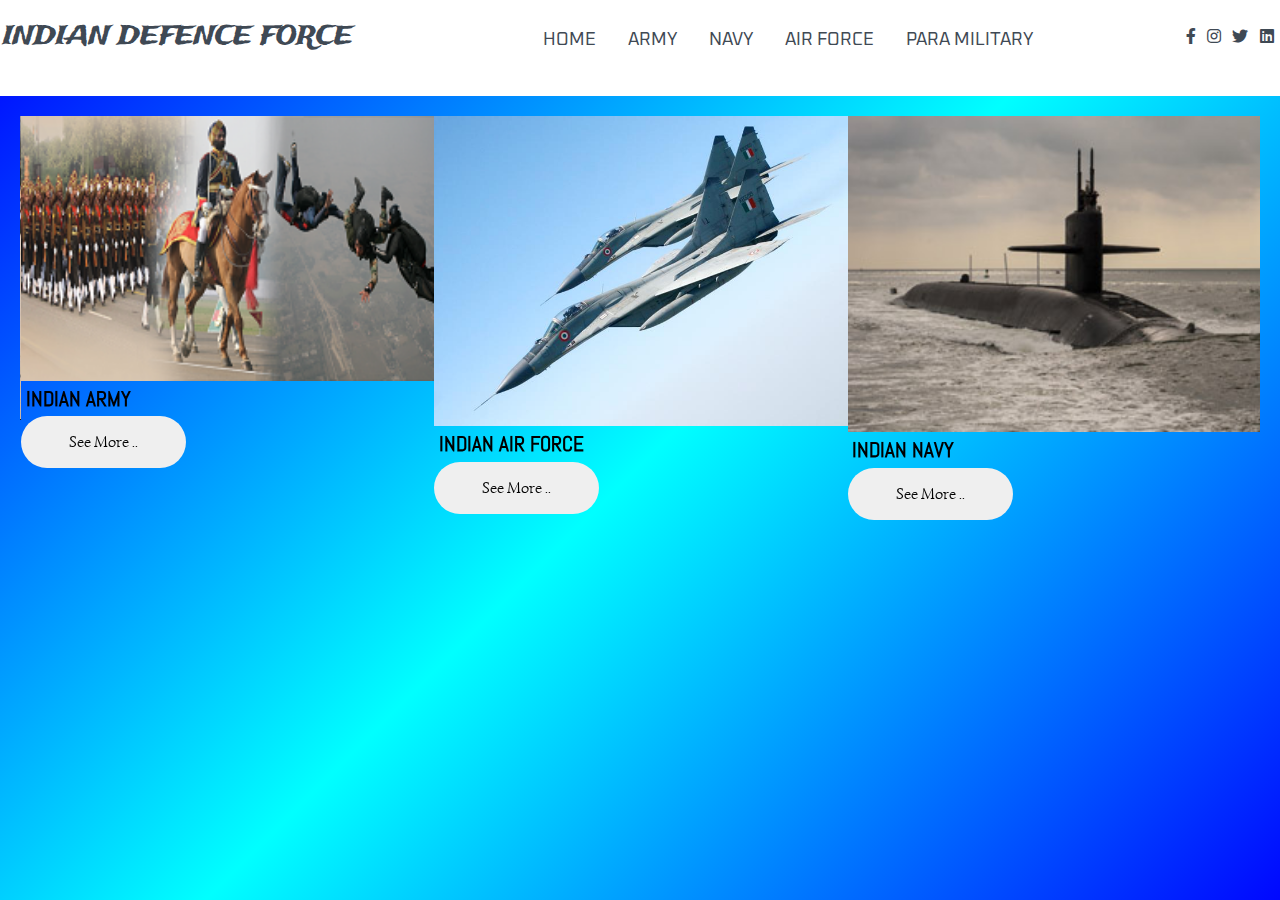
<file: index.html>
<!DOCTYPE>
<html>
<head>
<meta http-equiv="Content-Type" content="text/html; charset=utf-8" />
<title>INDIAN DEFENCE FORCE</title>

<!-- Font Family CSS -->
  <link href="https://fonts.googleapis.com/css?family=Abel|Libre+Baskerville|Oxanium|Simonetta|Trade+Winds&display=swap" rel="stylesheet">

  <!-- Font Awesome CSS -->
  <link rel="stylesheet" type="text/css" href="./css/all.css">
  <!-- Owl Carousel -->
  <link rel="stylesheet" type="text/css" href="./css/owl.carousel.min.css">

  <link rel="stylesheet" type="text/css" href="./css/owl.theme.default.min.css">

    <!-- Custom Style -->
  <link rel="stylesheet" type="text/css" href="css/style.css">
<style>
   body {
            /* background: url(/doc/air/af3.2.jpg) no-repeat; */
            background: linear-gradient(135deg, blue,cyan,blue,cyan,lime);
            background-size: 1366px 3055px;
            
        }


  </style>
</head>
<body>
  <!-- --------------- Navigation --------------- -->

  <nav class="nav">
    
    <div class="nav-menu flex-row">
      <div class="nav-brand" style="font-size: 25px;">
        <a href="#" class="text-gray">INDIAN DEFENCE FORCE</a>
      </div>
      <div class="toggle-collapse">
        <div class="toggle-icons">
          <i class="fas fa-bars"></i>
        </div>
      </div>
      <div>
        <ul class="nav-items">
          <li class="nav-link">
            <a href="#">HOME</a>
          </li>
          <li class="nav-link">
            <a href="army.html">ARMY</a>
          </li>
          <li class="nav-link">
            <a href="navy.html">NAVY</a>
          </li>
          <li class="nav-link">
            <a href="air.html">AIR FORCE</a>
          </li>
          <li class="nav-link">
            <a href="paramil.html">PARA MILITARY</a>
          </li>
        </ul>
      </div>
      <div class="social text-gray">
        <a href="#"><i class="fab fa-facebook-f"></i></a>
        <a href="#"><i class="fab fa-instagram"></i></a>
        <a href="#"><i class="fab fa-twitter"></i></a>
        <a href="#"><i class="fab fa-linkedin"></i></a>
      </div>
    </div>

  </nav>







  <!-- --------------- Navigation --------------- -->


<!--   Blog Carousel   -->

    <section>
      <div class="blog" style="height: 400px; padding: 20px;">
        <div class="comtainer" style="width: 100%; ">
          <div class="owl-carousel owl-theme blog-post">
            
            <div class="blog-content">
              <img src="army/ar1.png" alt="Post-1" >
              <div class="blog-title">
                <h3>INDIAN ARMY</h3>
                <a href="army.html"><button class="btn btn-blog">See More ..</button></a>
              </div>
            </div>
            <div class="blog-content">
              <img src="air/af2.jpg" alt="Post-2" >
              <div class="blog-title">
                <h3>INDIAN AIR FORCE</h3>
                <a href="air.html"><button class="btn btn-blog">See More ..</button></a>
              </div>
            </div>
            <div class="blog-content">
              <img src="navy/n5.jpg" alt="Post-3" >
              <div class="blog-title">
                <h3>INDIAN NAVY</h3>
                <a href="navy.html"><button class="btn btn-blog">See More ..</button></a>
              </div>
            </div>
            <div class="blog-content">
              <img src="para_mil/p6.jpg" alt="Post-4" >
              <div class="blog-title">
                <h3>PARA MILITARY</h3>
                <a href="paramil.html"><button class="btn btn-blog">See More ..</button></a>
              </div>
            </div>
          </div>
        </div>
      </div>
    </section>



    <!--   Blog Carousel   -->  










  <!--Jquery Library File-->
  <script type="text/javascript" src="./js/jquery.min.js"></script>

  <!-- Owl Carousel JS -->

  <script src="./js/owl.carousel.min.js"></script>


  <!--Custom JavaScript File-->
  <script src="./js/main.js"></script>




</body>
</html>
</file>
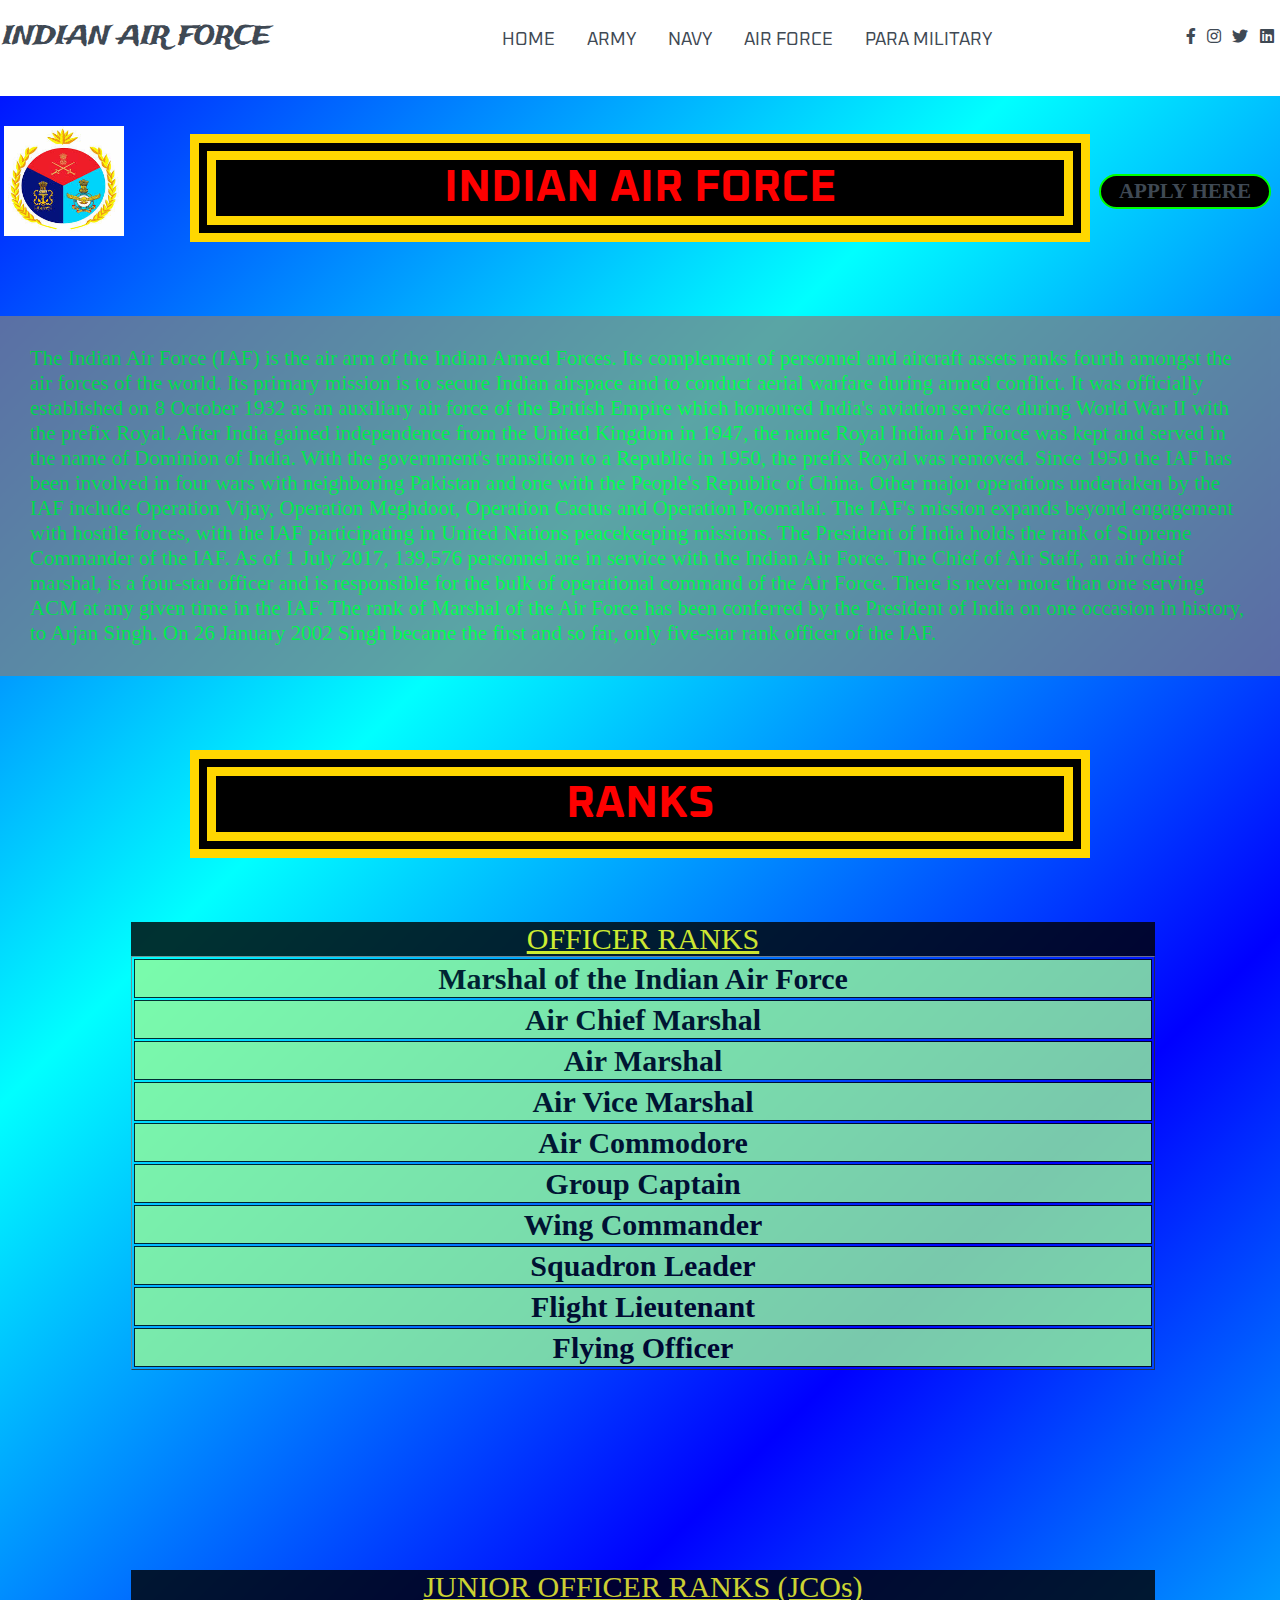
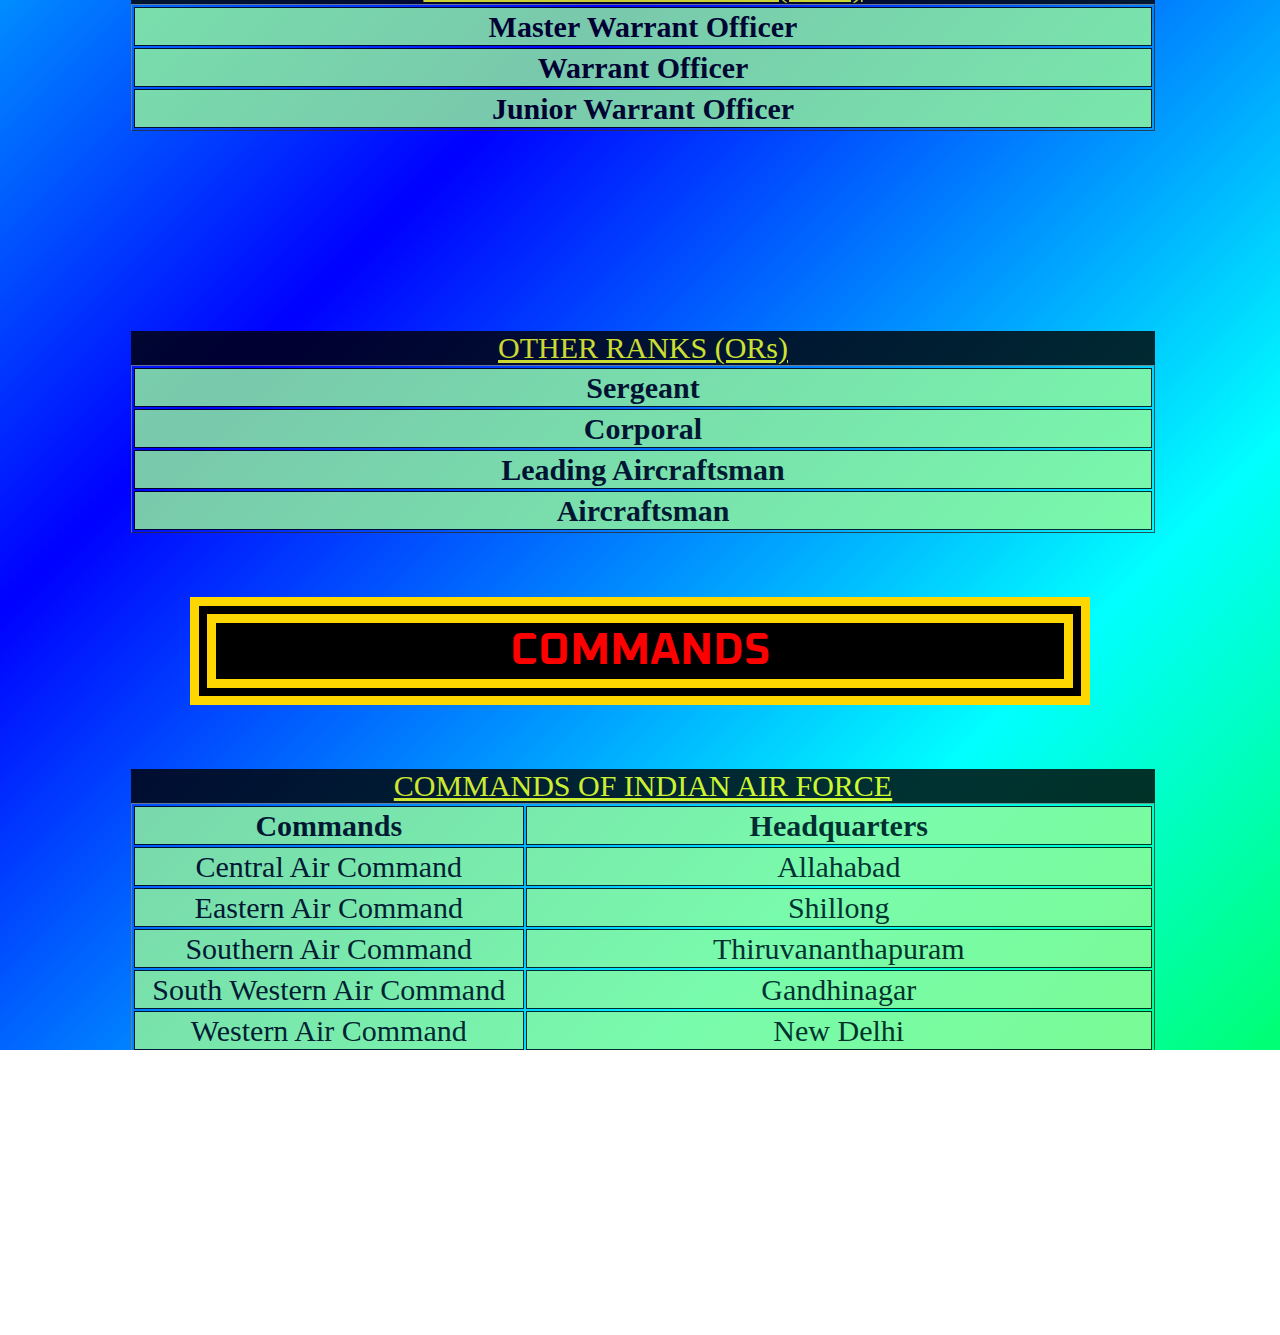
<file: air.html>
<!DOCTYPE html>
<html lang="en">

<head>
    <meta charset="UTF-8">
    <meta name="viewport" content="width=device-width, initial-scale=1.0">
    <title>AIR FORCE INFO PAGE</title>
    <SCRipt>alert("Welcome To India Air Force Info Page")</SCRipt>
    <link rel="stylesheet" href="army.css">
    <style>
        body {
            /* background: url(/doc/air/af3.2.jpg) no-repeat; */
            background: linear-gradient(135deg, blue,cyan,blue,cyan,lime);
            background-size: 1366px 3055px;
            
        }
    </style>
    <!-- Font Family CSS -->
  <link href="https://fonts.googleapis.com/css?family=Abel|Libre+Baskerville|Oxanium|Simonetta|Trade+Winds&display=swap" rel="stylesheet">

  <!-- Font Awesome CSS -->
  <link rel="stylesheet" type="text/css" href="./css/all.css">
  <!-- Owl Carousel -->
  <link rel="stylesheet" type="text/css" href="./css/owl.carousel.min.css">

  <link rel="stylesheet" type="text/css" href="./css/owl.theme.default.min.css">

    <!-- Custom Style -->
  <link rel="stylesheet" type="text/css" href="css/style.css">
</head>

<body>

  <!-- --------------- Navigation --------------- -->

  <nav class="nav">
    
    <div class="nav-menu flex-row">
      <div class="nav-brand" style="font-size: 25px;">
        <a href="#" class="text-gray">INDIAN AIR FORCE</a>
      </div>
      <div class="toggle-collapse">
        <div class="toggle-icons">
          <i class="fas fa-bars"></i>
        </div>
      </div>
      <div>
        <ul class="nav-items">
          <li class="nav-link">
            <a href="index.html">HOME</a>
          </li>
          <li class="nav-link">
            <a href="army.html">ARMY</a>
          </li>
          <li class="nav-link">
            <a href="navy.html">NAVY</a>
          </li>
          <li class="nav-link">
            <a href="air.html">AIR FORCE</a>
          </li>
          <li class="nav-link">
            <a href="paramil.html">PARA MILITARY</a>
          </li>
        </ul>
      </div>
      <div class="social text-gray">
        <a href="#"><i class="fab fa-facebook-f"></i></a>
        <a href="#"><i class="fab fa-instagram"></i></a>
        <a href="#"><i class="fab fa-twitter"></i></a>
        <a href="#"><i class="fab fa-linkedin"></i></a>
      </div>
    </div>

  </nav>







  <!-- --------------- Navigation --------------- -->




    <img src="logo.jpg" alt="Indian Air Force" class="logo">
    <a href="" class="index">
        <h2>INDIAN AIR FORCE</h2>
    </a>
    <h4 class="h4"> <a href="">APPLY HERE</a> </h4>
    <p>The Indian Air Force (IAF) is the air arm of the Indian Armed Forces. Its complement of personnel and aircraft
        assets ranks fourth amongst the air forces of the world. Its primary mission is to secure Indian airspace and
        to conduct aerial warfare during armed conflict. It was officially established on 8 October 1932 as an auxiliary
        air force of the British Empire which honoured India's aviation service during World War II with the prefix
        Royal. After India gained independence from the United Kingdom in 1947, the name Royal Indian Air Force was
        kept and served in the name of Dominion of India. With the government's transition to a Republic in 1950, the
        prefix Royal was removed.
        Since 1950 the IAF has been involved in four wars with neighboring Pakistan and one with the People's Republic
        of China. Other major operations undertaken by the IAF include Operation Vijay, Operation Meghdoot, Operation
        Cactus and Operation Poomalai. The IAF's mission expands beyond engagement with hostile forces, with the IAF
        participating in United Nations peacekeeping missions.
        The President of India holds the rank of Supreme Commander of the IAF. As of 1 July 2017, 139,576 personnel
        are in service with the Indian Air Force. The Chief of Air Staff, an air chief marshal, is a four-star
        officer and is responsible for the bulk of operational command of the Air Force. There is never more than one
        serving ACM at any given time in the IAF. The rank of Marshal of the Air Force has been conferred by the
        President of India on one occasion in history, to Arjan Singh. On 26 January 2002 Singh became the first and so
        far, only five-star rank officer of the IAF.
    </p>
    <h2 id="rankaf">RANKS</h2>
    <table border="1" align="centre" width="80%" class="table">
        <caption> OFFICER RANKS</caption>
        <!-- Marshal of the Indian Air Force1
Air Chief Marshal2
Air Marshal
Air Vice Marshal
Air Commodore
Group Captain
Wing Commander
Squadron Leader
Flight Lieutenant
Flying Officer



jcos 


Master
Warrant Officer
Warrant Officer
Junior Warrant Officer



Sergeant
Corporal
Leading Aircraftsman
Aircraftsman


 -->
        <tr>
            <th> Marshal of the Indian Air Force</th>
        </tr>
        <tr>
            <th>Air Chief Marshal</th>
        </tr>
        <tr>
            <th>Air Marshal</th>
        </tr>
        <tr>
            <th>Air Vice Marshal</th>
        </tr>
        <tr>
            <th>Air Commodore</th>
        </tr>
        <tr>
            <th>Group Captain</th>
        </tr>
        <tr>
            <th>Wing Commander</th>
        </tr>
        <tr>
            <th>Squadron Leader</th>
        </tr>
        <tr>
            <th>Flight Lieutenant</th>
        </tr>
        <tr>
            <th>Flying Officer</th>
        </tr>

    </table>
    <table border="1" align="centre" width="80%" class="table">
        <caption>JUNIOR OFFICER RANKS (JCOs)</caption>
        <tr>
            <th>Master Warrant Officer</th>
        </tr>
        <tr>
            <th>Warrant Officer</th>
        </tr>
        <tr>
            <th>Junior Warrant Officer</th>
        </tr>


    </table>
    <table border="1" align="centre" width="80%" class="table">
        <caption> OTHER RANKS (ORs)</caption>
        <tr>
            <th>Sergeant</th>
        </tr>
        <tr>
            <th>Corporal</th>
        </tr>
        <tr>
            <th>Leading Aircraftsman</th>
        </tr>
        <tr>
            <th>Aircraftsman</th>
        </tr>


    </table>






    <h2 id="cmdaf">COMMANDS</h2>
    <!-- <div class="cmds">
        Headquarters, Indian Army	New Delhi<br>
    
    Central Command Lucknow<br>
    
    Eastern Command   Kolkata<br>
    
    Northern CommandUdhampur<br>
     
    Southern CommandPune<br>
    
    South Western Command Jaipur<br>
    
    Western Command  Chandimandir<br>
    
    Army Training Command Shimla<br>
    
    
    </div> -->
    <table border="1" align="centre" width="80%" class="table">
        <caption> COMMANDS OF INDIAN AIR FORCE</caption>
        <tr>
            <th>Commands</th>
            <th>Headquarters</th>
        </tr>
        <tr>
            <td>Central Air Command </td>
            <td> Allahabad</td>
        </tr>
        <tr>
            <td>Eastern Air Command</td>
            <td>Shillong</td>
        </tr>
        <tr>
            <td>Southern Air Command</td>
            <td>Thiruvananthapuram</td>
        </tr>
        <tr>
            <td>South Western Air Command </td>
            <td>Gandhinagar</td>
        </tr>
        <tr>
            <td> Western Air Command</td>
            <td>New Delhi</td>
        </tr>
        <tr>
            <td>Maintenance Command</td>
            <td> Nagpur</td>
        </tr>
        <tr>
            <td> Training Command</td>
            <td>Bangalore</td>
        </tr>

    </table>

</body>

</html>
</file>
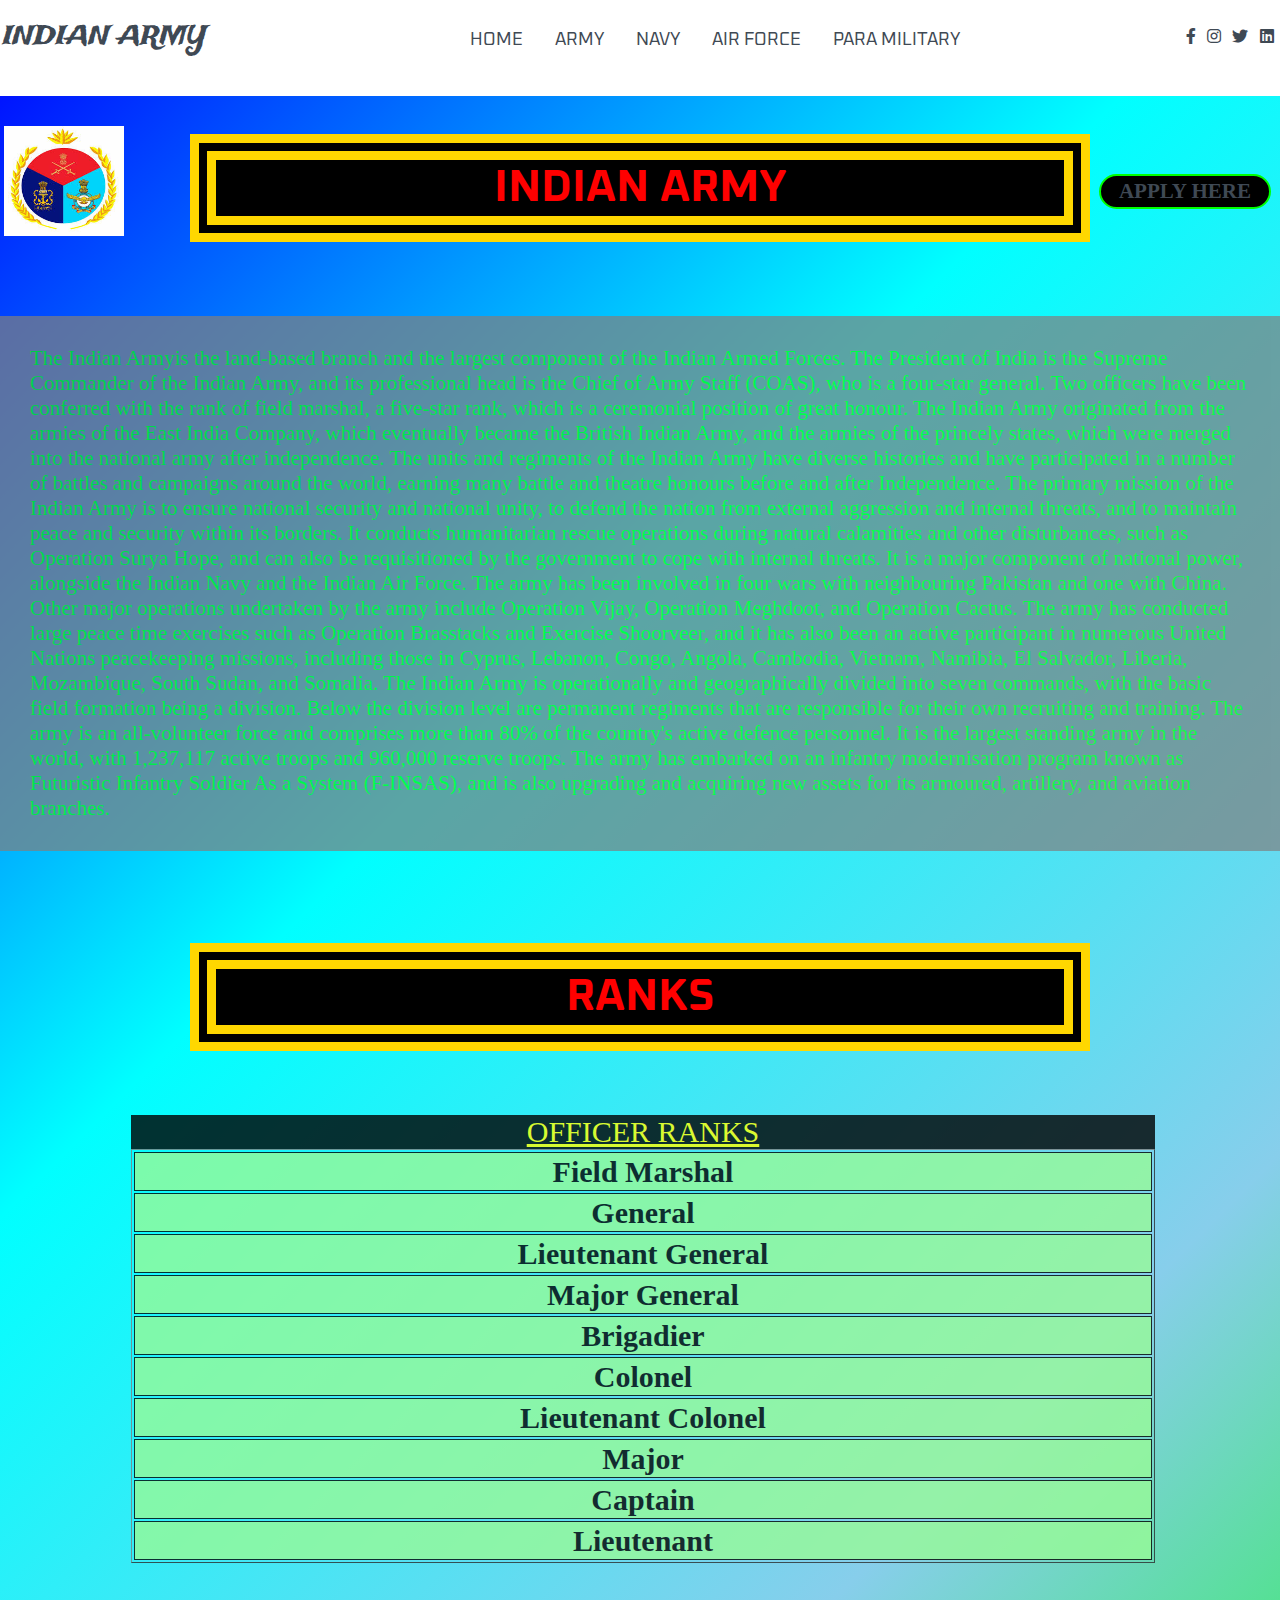
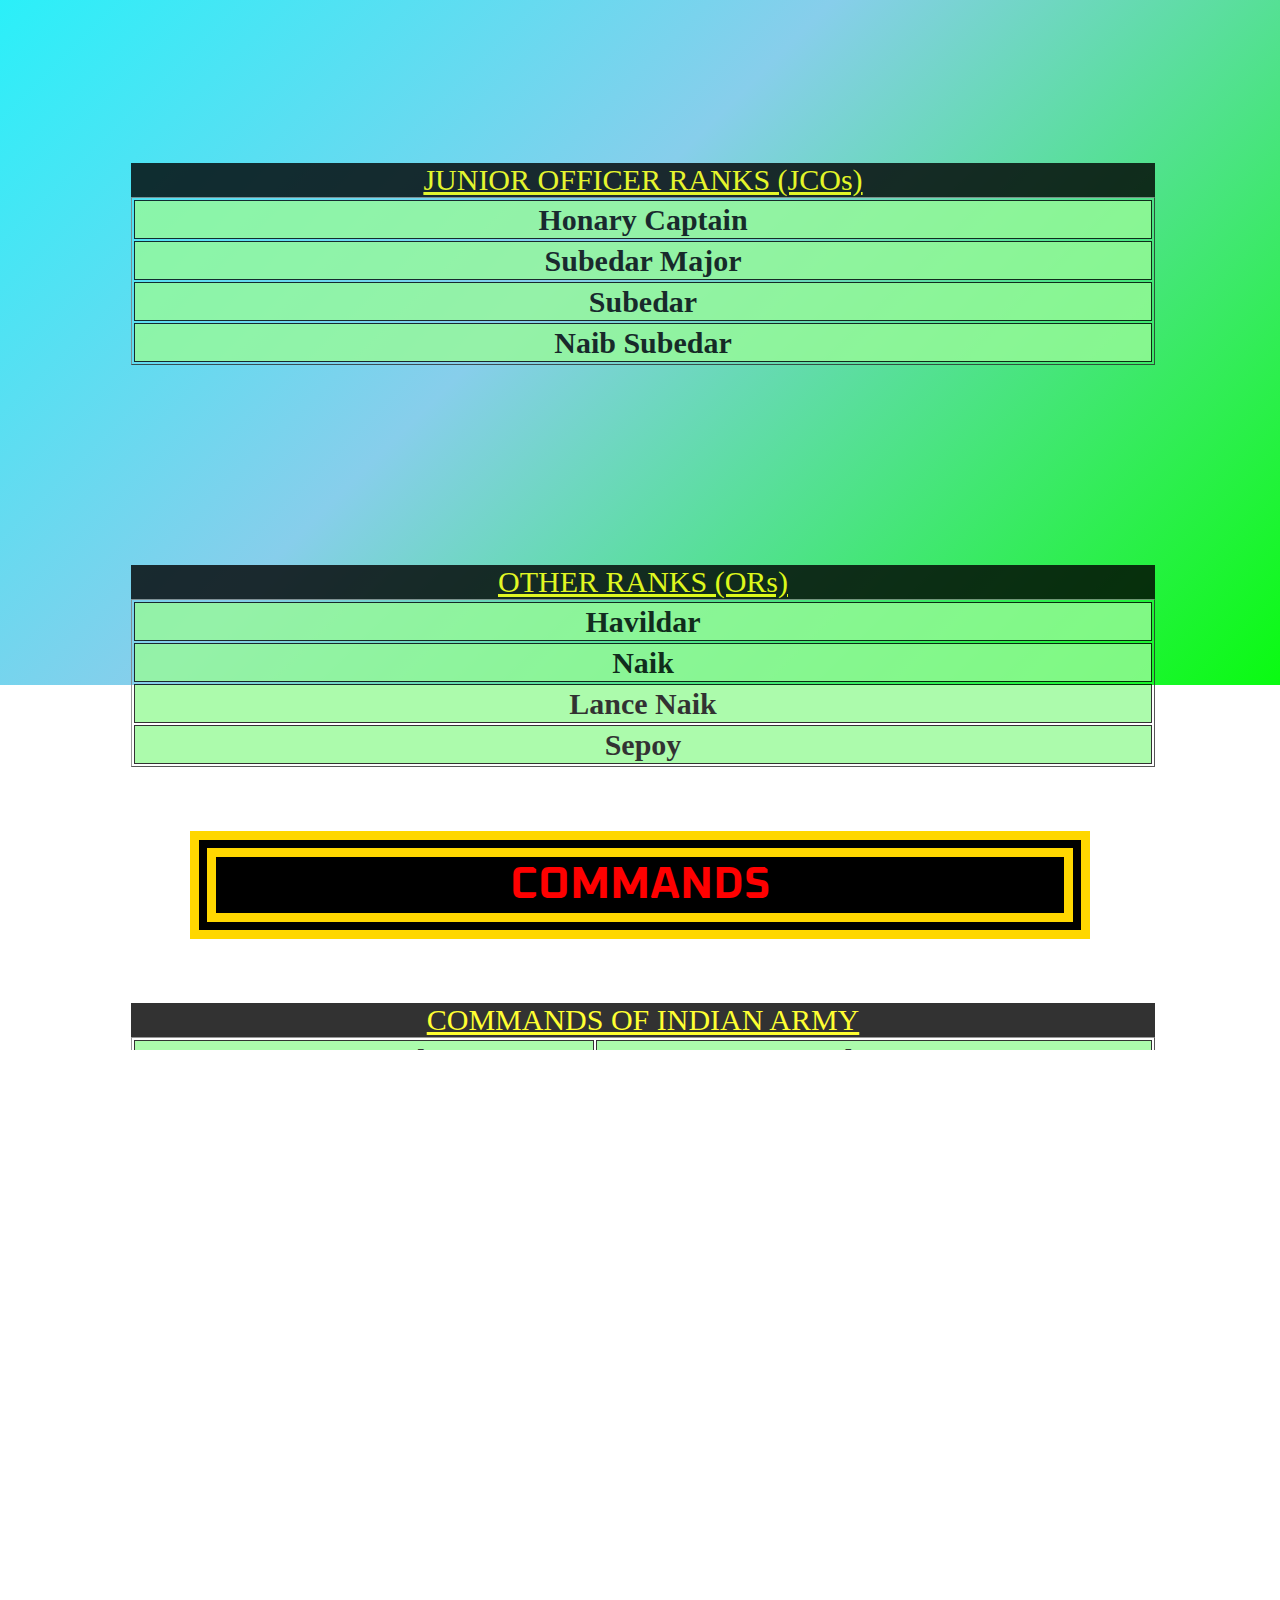
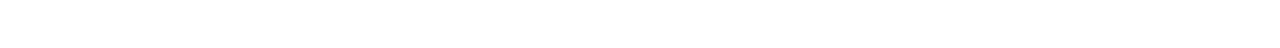
<file: army.html>
<!DOCTYPE html>
<html lang="en">

<head>
    <meta charset="UTF-8">
    <meta name="viewport" content="width=device-width, initial-scale=1.0">
    <title>ARMY INFO PAGE</title>
    <SCRipt>alert("Welcome To India Army Info Page")</SCRipt>
    <link rel="stylesheet" href="army.css">
    <!-- Font Family CSS -->
  <link href="https://fonts.googleapis.com/css?family=Abel|Libre+Baskerville|Oxanium|Simonetta|Trade+Winds&display=swap" rel="stylesheet">

  <!-- Font Awesome CSS -->
  <link rel="stylesheet" type="text/css" href="./css/all.css">
  <!-- Owl Carousel -->
  <link rel="stylesheet" type="text/css" href="./css/owl.carousel.min.css">

  <link rel="stylesheet" type="text/css" href="./css/owl.theme.default.min.css">

    <!-- Custom Style -->
  <link rel="stylesheet" type="text/css" href="css/style.css">
</head>

<body>

  <!-- --------------- Navigation --------------- -->

  <nav class="nav">
    
    <div class="nav-menu flex-row">
      <div class="nav-brand" style="font-size: 25px;">
        <a href="#" class="text-gray">INDIAN ARMY</a>
      </div>
      <div class="toggle-collapse">
        <div class="toggle-icons">
          <i class="fas fa-bars"></i>
        </div>
      </div>
      <div>
        <ul class="nav-items">
          <li class="nav-link">
            <a href="index.html">HOME</a>
          </li>
          <li class="nav-link">
            <a href="army.html">ARMY</a>
          </li>
          <li class="nav-link">
            <a href="navy.html">NAVY</a>
          </li>
          <li class="nav-link">
            <a href="air.html">AIR FORCE</a>
          </li>
          <li class="nav-link">
            <a href="paramil.html">PARA MILITARY</a>
          </li>
        </ul>
      </div>
      <div class="social text-gray">
        <a href="#"><i class="fab fa-facebook-f"></i></a>
        <a href="#"><i class="fab fa-instagram"></i></a>
        <a href="#"><i class="fab fa-twitter"></i></a>
        <a href="#"><i class="fab fa-linkedin"></i></a>
      </div>
    </div>

  </nav>







  <!-- --------------- Navigation --------------- -->

     <img src="logo.jpg" alt="Indian Armed Forces" class="logo"  >
    <a href="" class="index"><h2 >INDIAN ARMY</h2> 
    <h4 class="h4"> <a href="">APPLY HERE</a> </h4>
    <p>The Indian Armyis the land-based branch and the largest component of the Indian Armed Forces. The President of
        India is the Supreme Commander of the Indian Army, and its professional head is the Chief of Army Staff
        (COAS), who is a four-star general. Two officers have been conferred with the rank of field marshal, a five-star
        rank, which is a ceremonial position of great honour. The Indian Army originated from the armies of the East
        India Company, which eventually became the British Indian Army, and the armies of the princely states, which
        were merged into the national army after independence. The units and regiments of the Indian Army have diverse
        histories and have participated in a number of battles and campaigns around the world, earning many battle and
        theatre honours before and after Independence.
        The primary mission of the Indian Army is to ensure national security and national unity, to defend the nation
        from external aggression and internal threats, and to maintain peace and security within its borders. It
        conducts humanitarian rescue operations during natural calamities and other disturbances, such as Operation
        Surya Hope, and can also be requisitioned by the government to cope with internal threats. It is a major
        component of national power, alongside the Indian Navy and the Indian Air Force. The army has been involved
        in four wars with neighbouring Pakistan and one with China. Other major operations undertaken by the army
        include Operation Vijay, Operation Meghdoot, and Operation Cactus. The army has conducted large peace time
        exercises such as Operation Brasstacks and Exercise Shoorveer, and it has also been an active participant in
        numerous United Nations peacekeeping missions, including those in Cyprus, Lebanon, Congo, Angola, Cambodia,
        Vietnam, Namibia, El Salvador, Liberia, Mozambique, South Sudan, and Somalia.
        The Indian Army is operationally and geographically divided into seven commands, with the basic field formation
        being a division. Below the division level are permanent regiments that are responsible for their own recruiting
        and training. The army is an all-volunteer force and comprises more than 80% of the country's active defence
        personnel. It is the largest standing army in the world, with 1,237,117 active troops and 960,000 reserve
        troops. The army has embarked on an infantry modernisation program known as Futuristic Infantry Soldier
        As a System (F-INSAS), and is also upgrading and acquiring new assets for its armoured, artillery, and aviation
        branches.</p>
        <br>
        <h2 id="rankar">RANKS</h2>
        <!-- <h3>Officer Ranks</h3>

	 	 	 	 	 	 	 	 	 
<div><h5>Ranks</h5> </div>	
    <div class="ranks">
    Field Marshal<br>
    General<br>
    LieutenantGeneral<br>
    Major General<br>
    Brigadier<br>
    Colonel<br>
    Lieutenant Colonel<br>
    Major<br>
    Captain<br>
    Lieutenant<br>
    </div>
		<br>	

					

<h3>Other Ranks
    </h3>
<br> 	 	 	 	 	 	
<h5>Ranks</h5>
<div class="ranks">	
    Subedar<br>
    MajorSubedar<br>
    NaibSubedar<br>
    Havildar<br>
    Naik<br>
    Lance Naik<br>
    Sepoy<br>
</div> -->



<table border="1" align="centre" width ="80%" class="table">
    <caption> OFFICER RANKS</caption>
     <tr>
         <th>Field Marshal</th>
     </tr>
     <tr>
         <th>General</th>
     </tr>
     <tr>
         <th>Lieutenant General</th>
     </tr>
     <tr>
         <th>Major General</th>
     </tr>
     <tr>
         <th>Brigadier</th>
     </tr>
     <tr>
         <th>Colonel</th>
     </tr>
     <tr>
         <th>Lieutenant Colonel</th>
     </tr>
     <tr>
         <th>Major</th>
     </tr>
     <tr>
         <th>Captain</th>
     </tr>
     <tr>
         <th>Lieutenant</th>
     </tr>
    
</table>
<table  border="1" align="centre" width ="80%" class="table jco">
    <caption>JUNIOR OFFICER RANKS (JCOs)</caption>
     <tr>
         <th>Honary Captain</th>
     </tr>
     <tr>
         <th>Subedar Major</th>
     </tr>
     <tr>
         <th>Subedar</th>
     </tr>
     <tr>
         <th>Naib Subedar</th>
     </tr>
     
</table>
<table border="1" align="centre" width ="80%" class="table or">
    <caption> OTHER RANKS (ORs)</caption>
     <tr>
         <th>Havildar</th>
     </tr>
     <tr>
         <th>Naik</th>
     </tr>
     <tr>
         <th>Lance Naik</th>
     </tr>
     <tr>
         <th>Sepoy</th>
     </tr>
        
     
</table>






<h2 id="cmdar">COMMANDS</h2>
<!-- <div class="cmds">
    Headquarters, Indian Army	New Delhi<br>

Central Command Lucknow<br>

Eastern Command   Kolkata<br>

Northern CommandUdhampur<br>
 
Southern CommandPune<br>

South Western Command Jaipur<br>

Western Command  Chandimandir<br>

Army Training Command Shimla<br>


</div> --><table border="1" align="centre" width ="80%" class="table">
    <caption> COMMANDS OF INDIAN ARMY</caption>
    <tr>
    <th>Commands</th>
    <th>Headquarters</th>       
    </tr>
    
     <tr>
        <td>Indian Army</td>
        <td>New Delhi</td>
      </tr>  
     <tr>
        <td>Central Command </td>
        <td> Lucknow</td>
      </tr>  
     <tr>
        <td>Eastern Command</td>
        <td>Kolkata</td>
      </tr>  
     <tr>
        <td>Northern Command</td>
        <td>Udhampur</td>
      </tr>  
     <tr>
        <td>Southern Command</td>
        <td>Pune</td>
      </tr>  
     <tr>
        <td>South Western Command</td>
        <td>Jaipur</td>
      </tr>  
     <tr>
        <td>Western Command</td>
        <td> Chandimandir</td>
      </tr>  
     <tr>
        <td>Army Training Command</td>
        <td>Shimla</td>
      </tr>  
     
</table>

    <hr><hr>
    <footer>
        <b>Contact us</b>
    </footer>

</body>

</html>
</file>
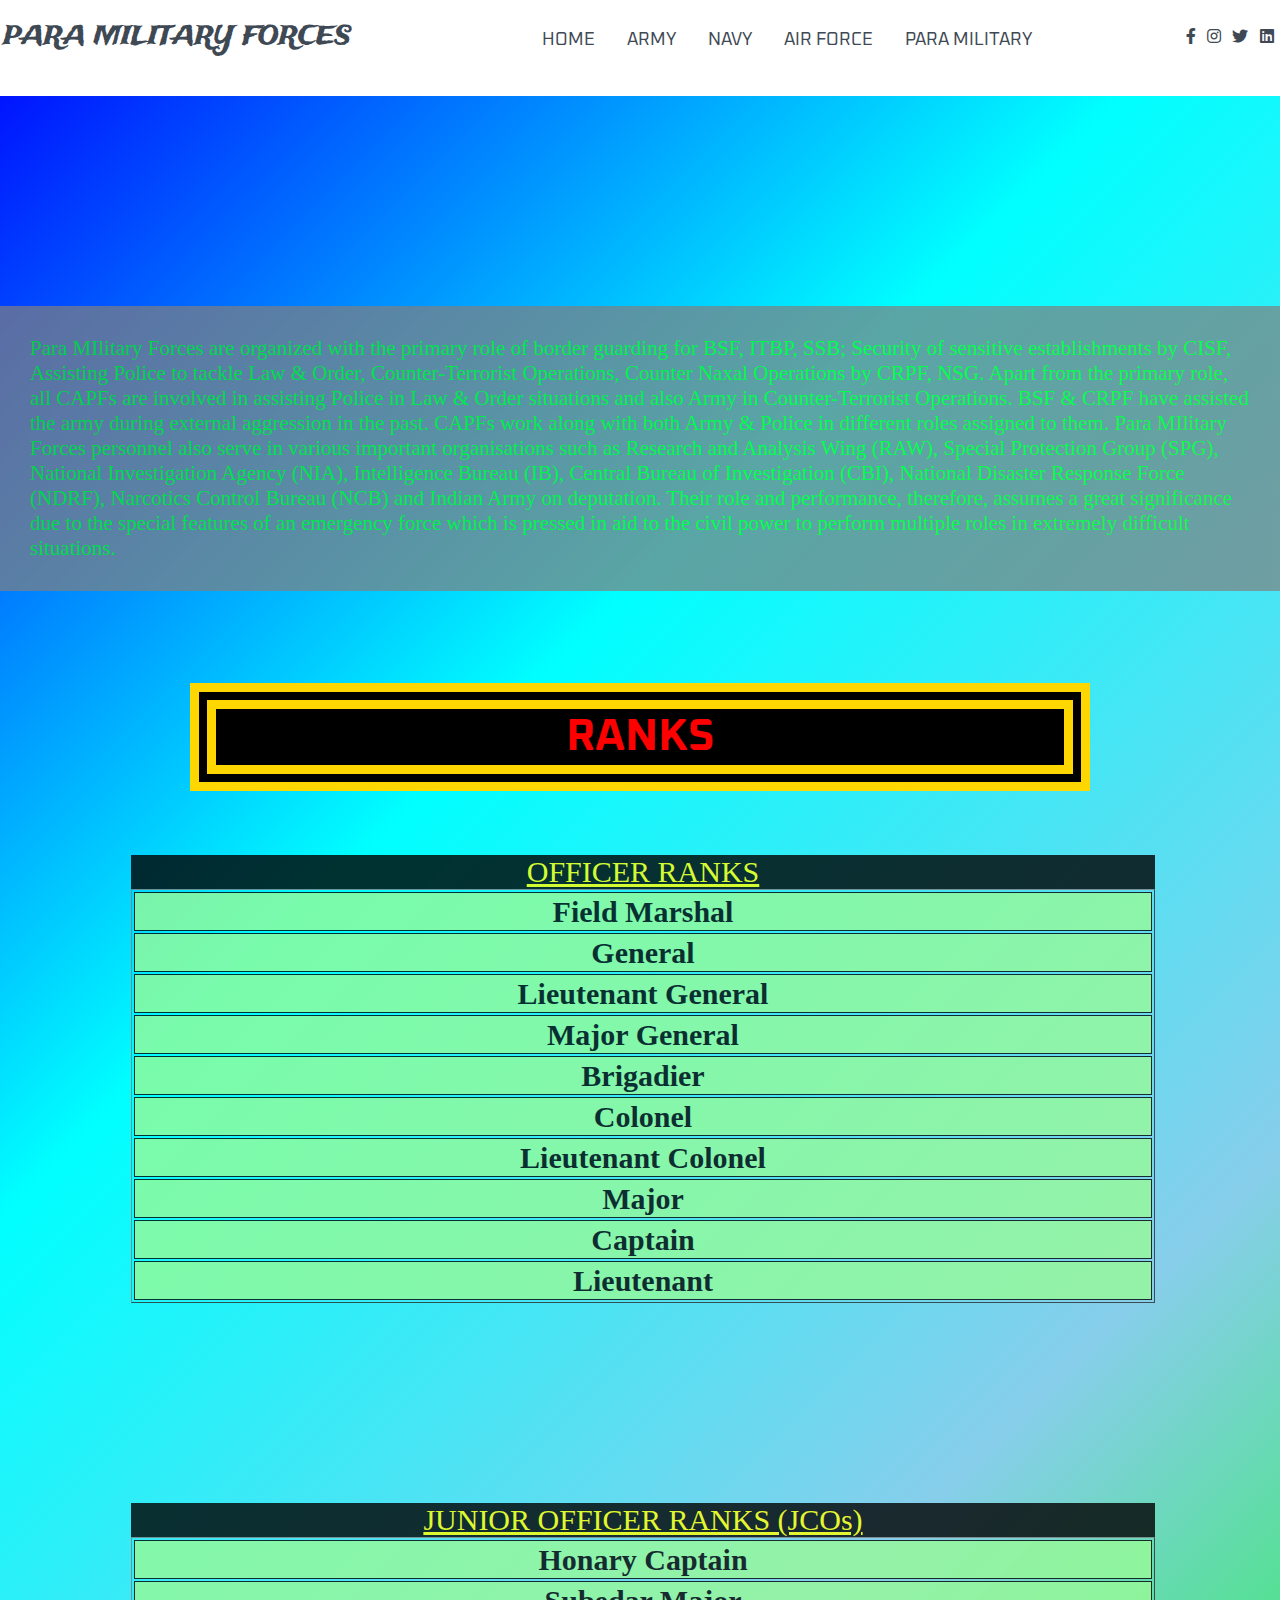
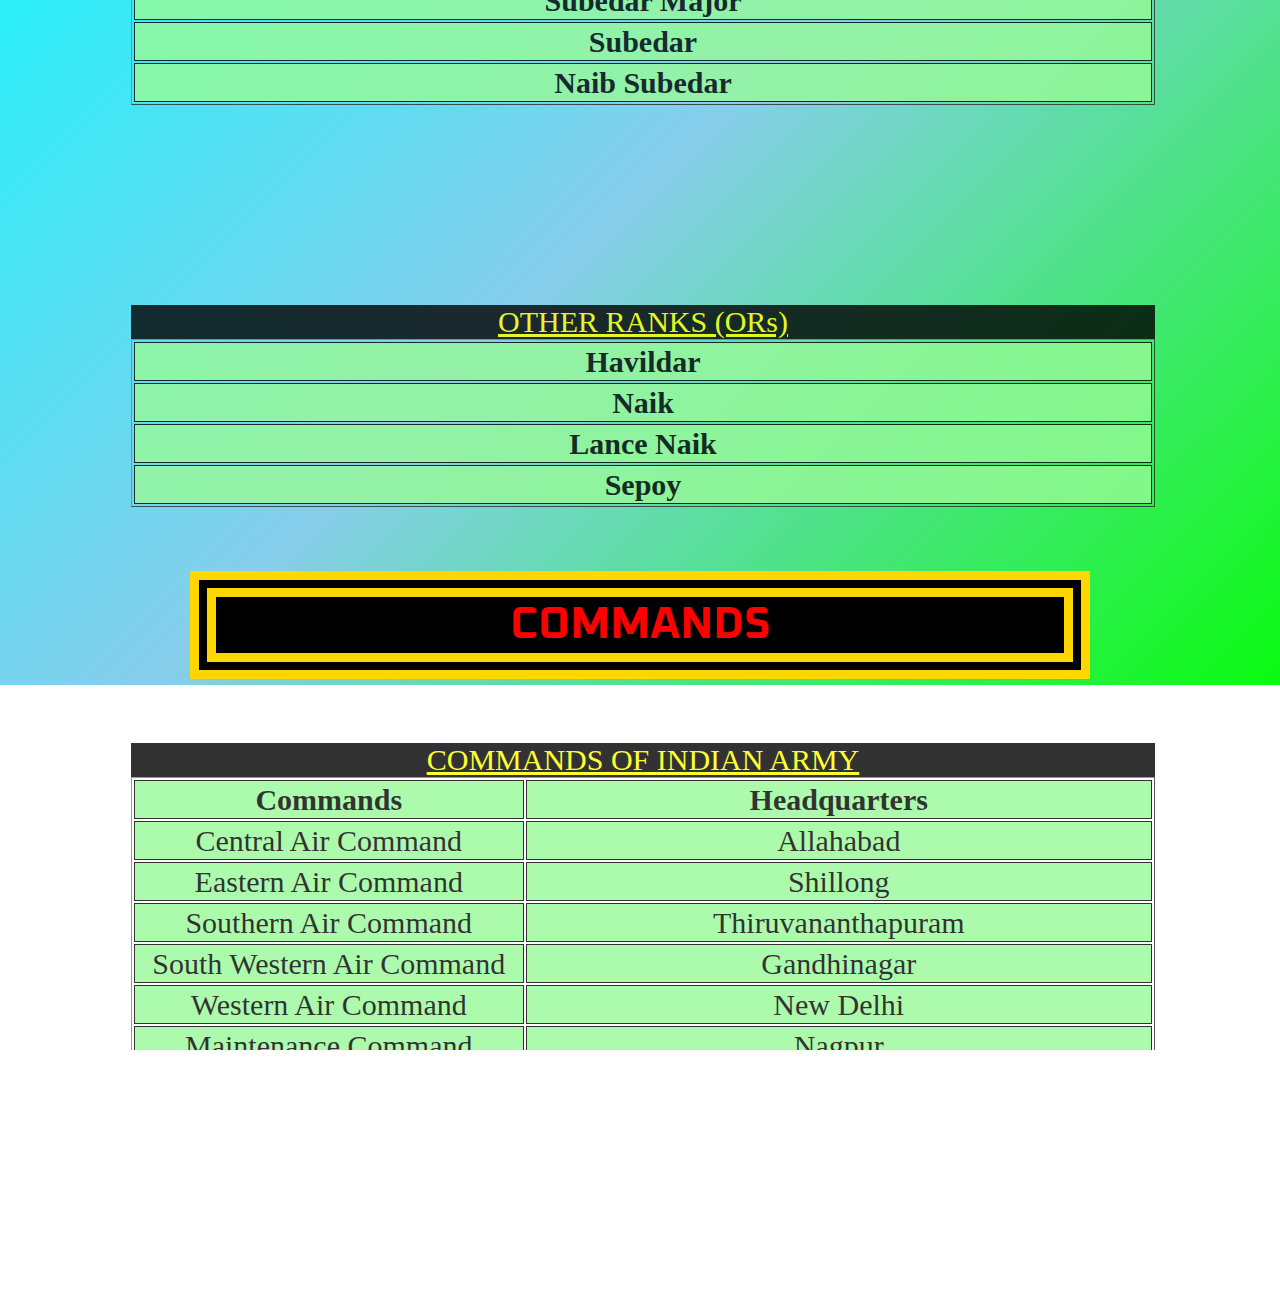
<file: paramil.html>
<!DOCTYPE html>
<html lang="en">

<head>
    <meta charset="UTF-8">
    <meta name="viewport" content="width=device-width, initial-scale=1.0">
    <title>PARA MIL INFO PAGE</title>
    <link rel="stylesheet" href="army.css">
    <SCRipt>alert("Welcome To India Army Info Page")</SCRipt>


<!-- Font Family CSS -->
  <link href="https://fonts.googleapis.com/css?family=Abel|Libre+Baskerville|Oxanium|Simonetta|Trade+Winds&display=swap" rel="stylesheet">

  <!-- Font Awesome CSS -->
  <link rel="stylesheet" type="text/css" href="./css/all.css">
  <!-- Owl Carousel -->
  <link rel="stylesheet" type="text/css" href="./css/owl.carousel.min.css">

  <link rel="stylesheet" type="text/css" href="./css/owl.theme.default.min.css">

    <!-- Custom Style -->
  <link rel="stylesheet" type="text/css" href="css/style.css">
</head>

<body>

  <!-- --------------- Navigation --------------- -->

  <nav class="nav">
    
    <div class="nav-menu flex-row">
      <div class="nav-brand" style="font-size: 25px;">
        <a href="#" class="text-gray">PARA MILITARY FORCES</a>
      </div>
      <div class="toggle-collapse">
        <div class="toggle-icons">
          <i class="fas fa-bars"></i>
        </div>
      </div>
      <div>
        <ul class="nav-items">
          <li class="nav-link">
            <a href="index.html">HOME</a>
          </li>
          <li class="nav-link">
            <a href="army.html">ARMY</a>
          </li>
          <li class="nav-link">
            <a href="navy.html">NAVY</a>
          </li>
          <li class="nav-link">
            <a href="air.html">AIR FORCE</a>
          </li>
          <li class="nav-link">
            <a href="paramil.html">PARA MILITARY</a>
          </li>
        </ul>
      </div>
      <div class="social text-gray">
        <a href="#"><i class="fab fa-facebook-f"></i></a>
        <a href="#"><i class="fab fa-instagram"></i></a>
        <a href="#"><i class="fab fa-twitter"></i></a>
        <a href="#"><i class="fab fa-linkedin"></i></a>
      </div>
    </div>

  </nav>







  <!-- --------------- Navigation --------------- -->

    <p>  Para MIlitary  Forces are organized with the primary role of border guarding for BSF, ITBP, SSB; Security
        of sensitive establishments by CISF, Assisting Police to tackle Law & Order, Counter-Terrorist Operations,
        Counter Naxal Operations by CRPF, NSG. Apart from the primary role, all CAPFs are involved in assisting Police
        in Law & Order situations and also Army in Counter-Terrorist Operations. BSF & CRPF have assisted the army
        during external aggression in the past. CAPFs work along with both Army & Police in different roles assigned to
        them.

        Para MIlitary  Forces personnel also serve in various important organisations such as Research and
        Analysis Wing (RAW), Special Protection Group (SPG), National Investigation Agency (NIA), Intelligence Bureau
        (IB), Central Bureau of Investigation (CBI), National Disaster Response Force (NDRF), Narcotics Control Bureau
        (NCB) and Indian Army on deputation. Their role and performance, therefore, assumes a great significance due to
        the special features of an emergency force which is pressed in aid to the civil power to perform multiple roles
        in extremely difficult situations.</p>
    <br>
    <h2>RANKS</h2>
    <table border="1" align="centre" width ="80%" class="table">
        <caption> OFFICER RANKS</caption>
         <tr>
             <th>Field Marshal</th>
         </tr>
         <tr>
             <th>General</th>
         </tr>
         <tr>
             <th>Lieutenant General</th>
         </tr>
         <tr>
             <th>Major General</th>
         </tr>
         <tr>
             <th>Brigadier</th>
         </tr>
         <tr>
             <th>Colonel</th>
         </tr>
         <tr>
             <th>Lieutenant Colonel</th>
         </tr>
         <tr>
             <th>Major</th>
         </tr>
         <tr>
             <th>Captain</th>
         </tr>
         <tr>
             <th>Lieutenant</th>
         </tr>
        
    </table>
    <table border="1" align="centre" width ="80%" class="table">
        <caption>JUNIOR OFFICER RANKS (JCOs)</caption>
         <tr>
             <th>Honary Captain</th>
         </tr>
         <tr>
             <th>Subedar Major</th>
         </tr>
         <tr>
             <th>Subedar</th>
         </tr>
         <tr>
             <th>Naib Subedar</th>
         </tr>
         
    </table>
    <table border="1" align="centre" width ="80%" class="table">
        <caption> OTHER RANKS (ORs)</caption>
         <tr>
             <th>Havildar</th>
         </tr>
         <tr>
             <th>Naik</th>
         </tr>
         <tr>
             <th>Lance Naik</th>
         </tr>
         <tr>
             <th>Sepoy</th>
         </tr>
            
         
    </table>
    
    
    
    
    
    
    <h2>COMMANDS</h2>
    <!-- 






-->


    
    
      <table border="1" align="centre" width ="80%" class="table">
        <caption> COMMANDS OF INDIAN ARMY</caption>
        <tr>
        <th>Commands</th>
        <th>Headquarters</th>       
        </tr>
        <!-- Central Air Command (CAC)
        Allahabad, Uttar Pradesh
        
        Eastern Air Command (EAC)
        Shillong, Meghalaya
        
        Southern Air Command (SAC)
        Thiruvananthapuram, Kerala
        
        South Western Air Command (SWAC)
        Gandhinagar, Gujarat
        
        Western Air Command (WAC)
        New Delhi
        
        Training Command (TC)+
         Bangalore, Karnataka 
        
        Maintenance Command (MC)+
        Nagpur, Maharashtra  -->
           
         <tr>
            <td>Central Air Command </td>
            <td> Allahabad</td>
          </tr>  
         <tr>
            <td>Eastern Air Command</td>
            <td>Shillong</td>
          </tr>  
         <tr>
            <td>Southern Air Command</td>
            <td>Thiruvananthapuram</td>
          </tr>  
         <tr>
            <td>South Western Air Command </td>
            <td>Gandhinagar</td>
          </tr>  
         <tr>
            <td> Western Air Command</td>
            <td>New Delhi</td>
          </tr>  
         <tr>
            <td>Maintenance Command</td>
            <td> Nagpur</td>
          </tr>  
         <tr>
            <td> Training Command</td>
            <td>Bangalore</td>
          </tr>  
         
    </table>

</body>

</html>
</file>
<file: css/style.css>
html,body{
	margin: 0%;
	box-sizing: border-box;
	overflow-x:hidden;
	font-family: 'Abel', ;
	font-family: 'Oxanium', ;
	font-family: 'Trade Winds', ;
	font-family: 'Simonetta', ;
	font-family: 'Libre Baskerville', ; 
}

:root{
	--text-gray: #3f4954;
	--text-light: #686666da;
	--bg-color:#0f0f0f;
	--white:#ffffff;
	--midnight:#104f55;	

	/*  Gradient color  */
	--sky:linear-gradient(120deg, #a1c4fd 0%, #c2e9fb 100%);


}

/* ---------Global Classes--------- */

a{
	text-decoration: none;
	color: var(--text-gray);
}

.flex-row{
	display: flex;
	flex-direction: row;
	flex-wrap: wrap;
}

ul{
		list-style-type: none;

}

h1{
	font-family: 'Simonetta', serif;
	font-size: 2.5rem;
}

h2{
	font-family: 'Oxanium',serif;
}

h3{
	font-family: 'Abel', serif;
	font-size: 1.3rem;
}


button.btn{
	border:none;
	border-radius: 2rem;
	padding: 1rem 3rem;
	font-size: 1rem;
	font-family: 'Simonetta';
	cursor: pointer;

}

span{
	font-family:'Oxanium',serif;
}

.container{
	margin: 0 5vh;
}


/*---- x ----Global Classes---- x ----*/




/* ------Navbar------ */

.nav{
	background:white;
	padding:0.2rem;
	height: 0rem;
	min-height: 10vh;
	overflow: hidden;
	transition: height 1s ease-in-out;
}

.nav .nav-menu{
	justify-content: space-between;

}

.nav .toggle-collapse{
	position: absolute;
	top: 0%;
	width: 90%;
	cursor: pointer;
	display: none;
	
}   

.nav .toggle-collapse .toggle-icons{
	display: flex;
	justify-content: flex-end;
	padding: 1.7rem 0;
}

.nav .toggle-collapse .toggle-icons{
	font-size: 1.4rem;
	color: grey;
}

.collapse{
	height: 30rem;
}

.nav .nav-menu .text-gray{
	font-family: 'Trade Winds', serif;
}

.nav .nav-items{
	display: flex;
	margin: 0;
}

.nav .nav-items .nav-link{
	padding: 1.6rem 1rem;
	font-size: 1.1rem;
	position: relative;
	font-family: 'Oxanium', serif;
}

.nav .nav-items .nav-link:hover{
	background-color: var(--midnight);
}

.nav .nav-items .nav-link:hover a{
	color: white;
}

.nav .nav-brand a{
	font-size: 1.6rem;
	padding: 1rem 0;
	display: block;
	font-size: 1.6rem;
}

.nav .social{
	padding: 1.4rem 0;

}

.nav .social i{
	padding: 0 0.2rem;
}

.nav .social i:hover{
	color: #a1c4cf;
}





/* ---x---Navbar---x--- */


/*  --------Main Content----------  */

	/*  -----Site Title-----  */

	main .site-title{
		background:url('../assets/Background-image.png');
		background-size: cover;
		height: 110vh;
		display: flex;
		justify-content: center;
	}

	main .site-title .site-background{
		padding-top: 10rem;
		text-align: center;
		color: white;
	} 

	main .site-title .site-background .img{
		height: 150px;
		width:150px;
		border-radius: 0;

	}
	main .site-title .site-background .img:hover{
		transform: none;

	}


	main .site-title h1,h3{
		margin: 0.3rem;
	}

	main .site-title .btn{
		margin: 1.8rem;
		background: var(--sky);
	}

	main .site-title .btn:hover{
		background:transparent;
		border: 1px solid var(--white);
		color:var(--white);
	}

	/*  -----Site Title-----  */	



	/* -------Blog Carousel-------  */

	main .blog{
		background:url('../assets/Abract01.png');
		background-repeat: no-repeat;
		background-position: right;
		height: 100vh;
		width: 100%;
		background-size: 65%;

	}

	main .blog .blog-post{
		padding-top: 6rem;
	}

	main .blog-post .blog-content{
		display: flex;
		flex-direction: column;
		text-align: center;
		width: 80%;
		margin: 3rem 2rem;
		box-shadow: 0 15px 20px rgba(0,0,0,0.2);
		transition: all 0.5s ease;
	}

	main .blog-content .blog-title{
		padding:2rem 0rem;
	}

	main .blog-content .btn-blog{
		padding:0.7rem 2rem;
		background:var(--sky);
		margin: .5rem
	}

	main .blog-content span{
		display: block;
	}


	main .blog-content:hover{
		transform: scale(1.3);

	}

	main .blog-content .btn-blog:hover{
		background:var(--midnight);
	}

	




	/* -------Blog Carousel-------  */

	/* ------ABOUT------- */

	main .about{
		padding: 2rem 5rem;
		justify-content: center;
		font-family: 'Oxanium' ,serif;
		display: block;
		text-align: center;

	}

	main .about-img{
		border-radius: 50%;
		height: 200px;
		width:200px;
		transition: all 0.5s ease;
		margin-left: auto;
  		margin-right: auto;
  		padding-bottom: 2rem;
	}
	main .about-img:hover{
		-webkit-transform: rotateZ(-30deg);
        -ms-transform: rotateZ(-30deg);
        transform: rotateZ(-30deg);
	}

	main .about h3{
		font-size: 5vh;
		font-family: 'Trade Winds',serif; 
	}

	main .about-span{
		font-size: 4vh;
	}



	/* ------ABOUT------- */



/*  --------Main Content----------  */






/*  --------Footer----------  */
  
footer.footer{
	height: 100%;
	background:var(--bg-color);
	position: relative;

}

footer.footer .container h2{
	color:white;
}

footer.footer .container{
	display: grid;
	grid-template-columns:repeat(2,1fr);

}

footer.footer .container>div{
	flex-grow: 1;
	flex-basis: 0;
	padding:3rem 0.9rem;
}

footer.footer .subscribe .form-element{
	background: black;
	display: inline-block;
	padding: 0.5rem 0.7rem;
}

footer.footer .subscribe .form-element input{
	padding:0.5rem 0.7rem;
	border:none;
	background: transparent;
	color: white;
	font-family: 'Oxanium',serif;
	font-size: 1rem;
	width:74%;
}

footer.footer .subscribe .form-element span{
	background: var(--sky);
	padding: 0.5rem 0.7rem;
	cursor: pointer;
}

footer.footer .follow div i{
	color: white;
	padding: 0 0.4rem;
}

footer.footer .rights{
	justify-content: center;
	font-family: 'Oxanium' ,serif;
}

footer.footer .rights h4 a{
	color:white;
}

footer.footer .moveup{
	position: absolute;
	right: 6%;
	top: 50%;
}

footer.footer .moveup span{
	color:var(--midnight);
	transition: all 0.5s ease;
}

footer.footer .moveup span:hover{
	color:white;
	cursor: pointer;
}

/*  --------Footer----------  */




/*   Viewport lessthen or equal to 750px   */

	@media only screen and (max-width: 750px){
		.nav .nav-menu, .nav .nav-items{
			flex-direction: column;
		}

		.nav .toggle-collapse{
			display: initial;
		}
	}



/*   x    Viewport lessthen or equal to 750px    x   */
</file>
<file: army.css>
body{
    /* background: url(/doc/army/ar6.3jpg.jpg) no-repeat ; */
   background:linear-gradient(135deg,  blue,cyan,skyblue , lime) no-repeat;
   background-size: cover;
    height: 2650px;
    background-size: 1366px 2285px;
}
.logo{
    width: 120px;
    height: 110px;
    margin: 30px 4px;
}
.logo_navy{
    width: 130px;
    height: 157px;
    margin: 15px 4px;
}
h2{
    border: 2px double gold;
    background: black;
    color: red;
    border-width: 26px;
    margin: -136px 190px;
    text-align: center;
    font-size: 45px;
    
    font-family: Georgia, 'Times New Roman', Times, serif;

}
h4 {
    float: right;
    border: 2px double lime ;
    border-radius: 20px;
    background-color: black;
    /* color: */
    text-decoration: none;
    margin: 68px 9px;
    font-size: 21px;
    padding: 3px 18px;
}
a{
    color: red;
}
@keyframes blink{
    0%{
        opacity: 0;
    }
    
    100%{
        opacity: 1;
    }
}
p{
    color: lime;
    margin: 210px 0px;
    font-size: 21px;
    font-family:'Times New Roman', Times, serif;
    background-color: grey;
    opacity: .7;
    padding: 30px 30px;
}
 th,tr,td{
    border: 1px solid black;
    width: 12px;
    height: 35px;
    margin:0px 570px;
    background-color: palegreen ;
    color: black;
    table-layout: 12px 21px;
    text-align: center;
     
}
 
.table{
    margin: 200px 131px;
    opacity: .8;
    
    font-size: 30px ;
}

caption{
    text-decoration: underline;
    background-color: black;
    font-family:Georgia, 'Times New Roman', Times, serif ;
    color: yellow;
    opacity: 1;
    margin: 0px 0px;
}


}
h3, h5{
    text-align: center;
    font-size: 12px;
}
</file>
